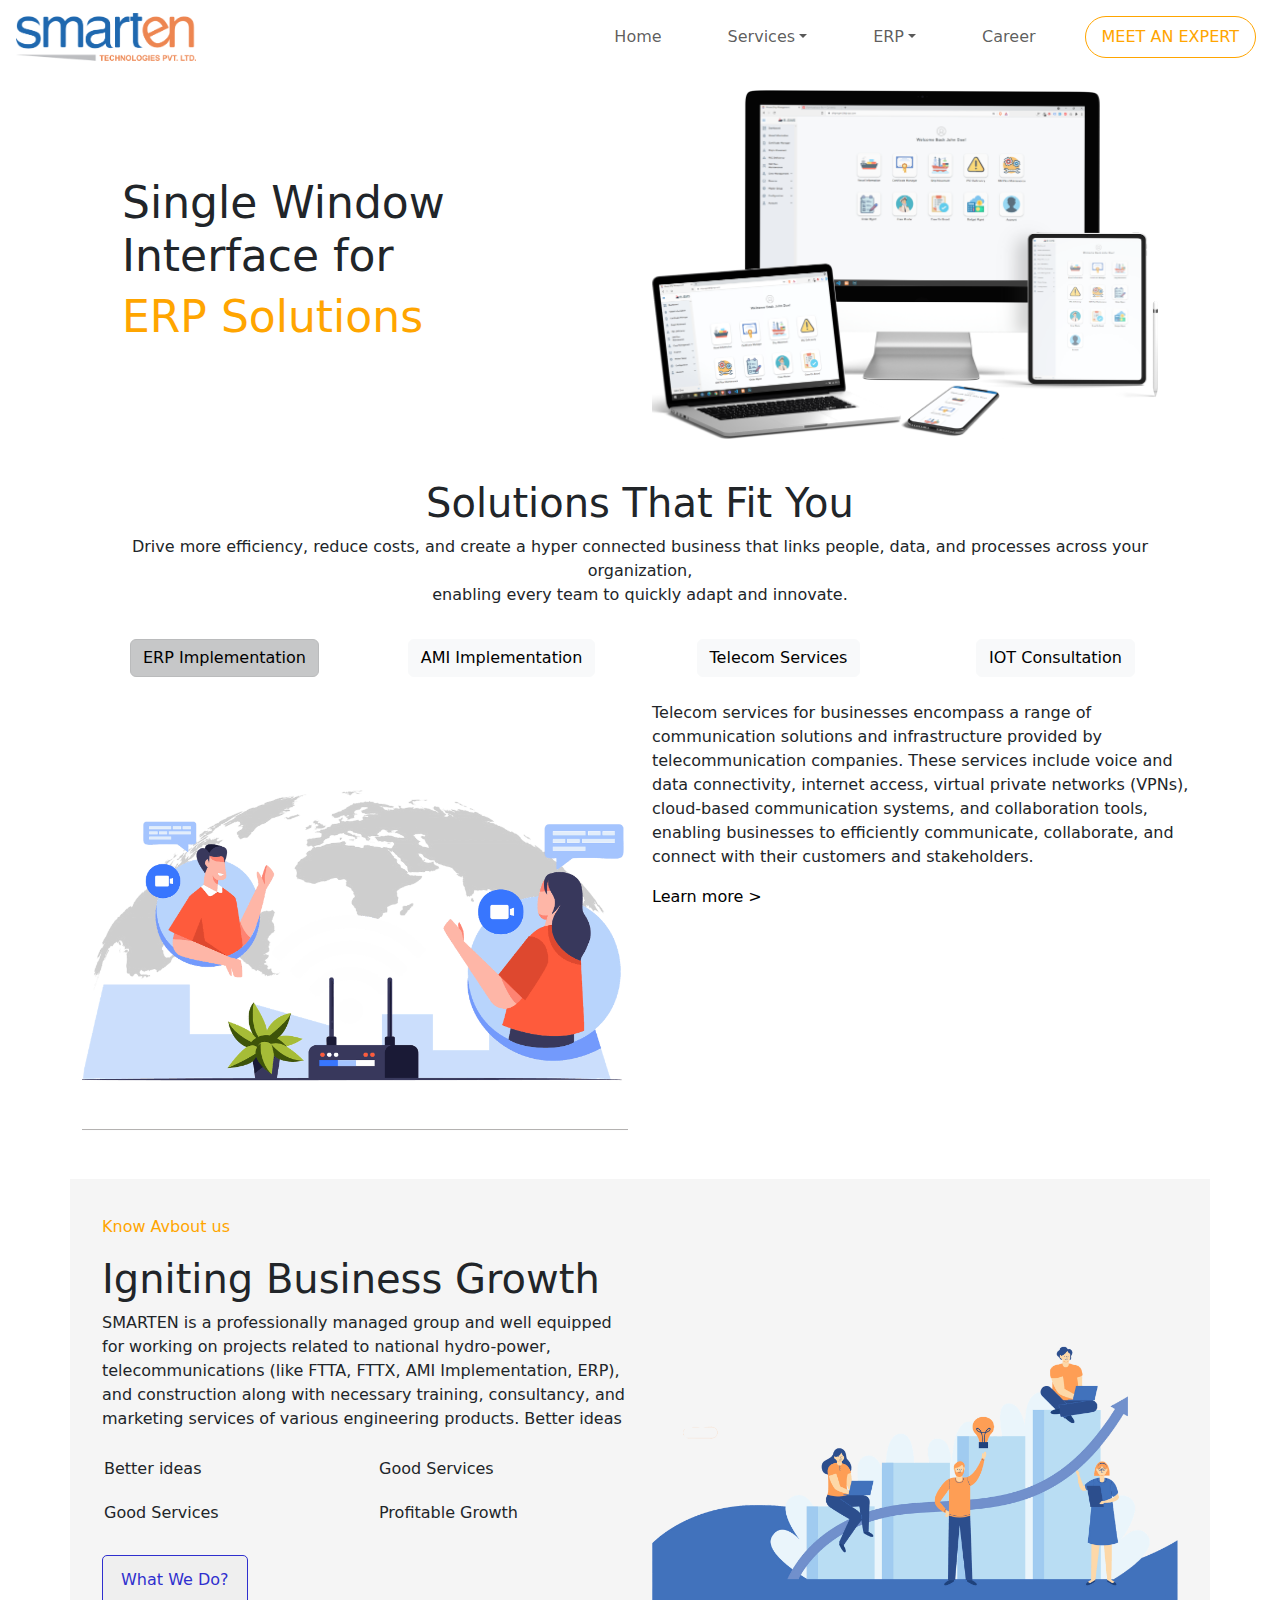
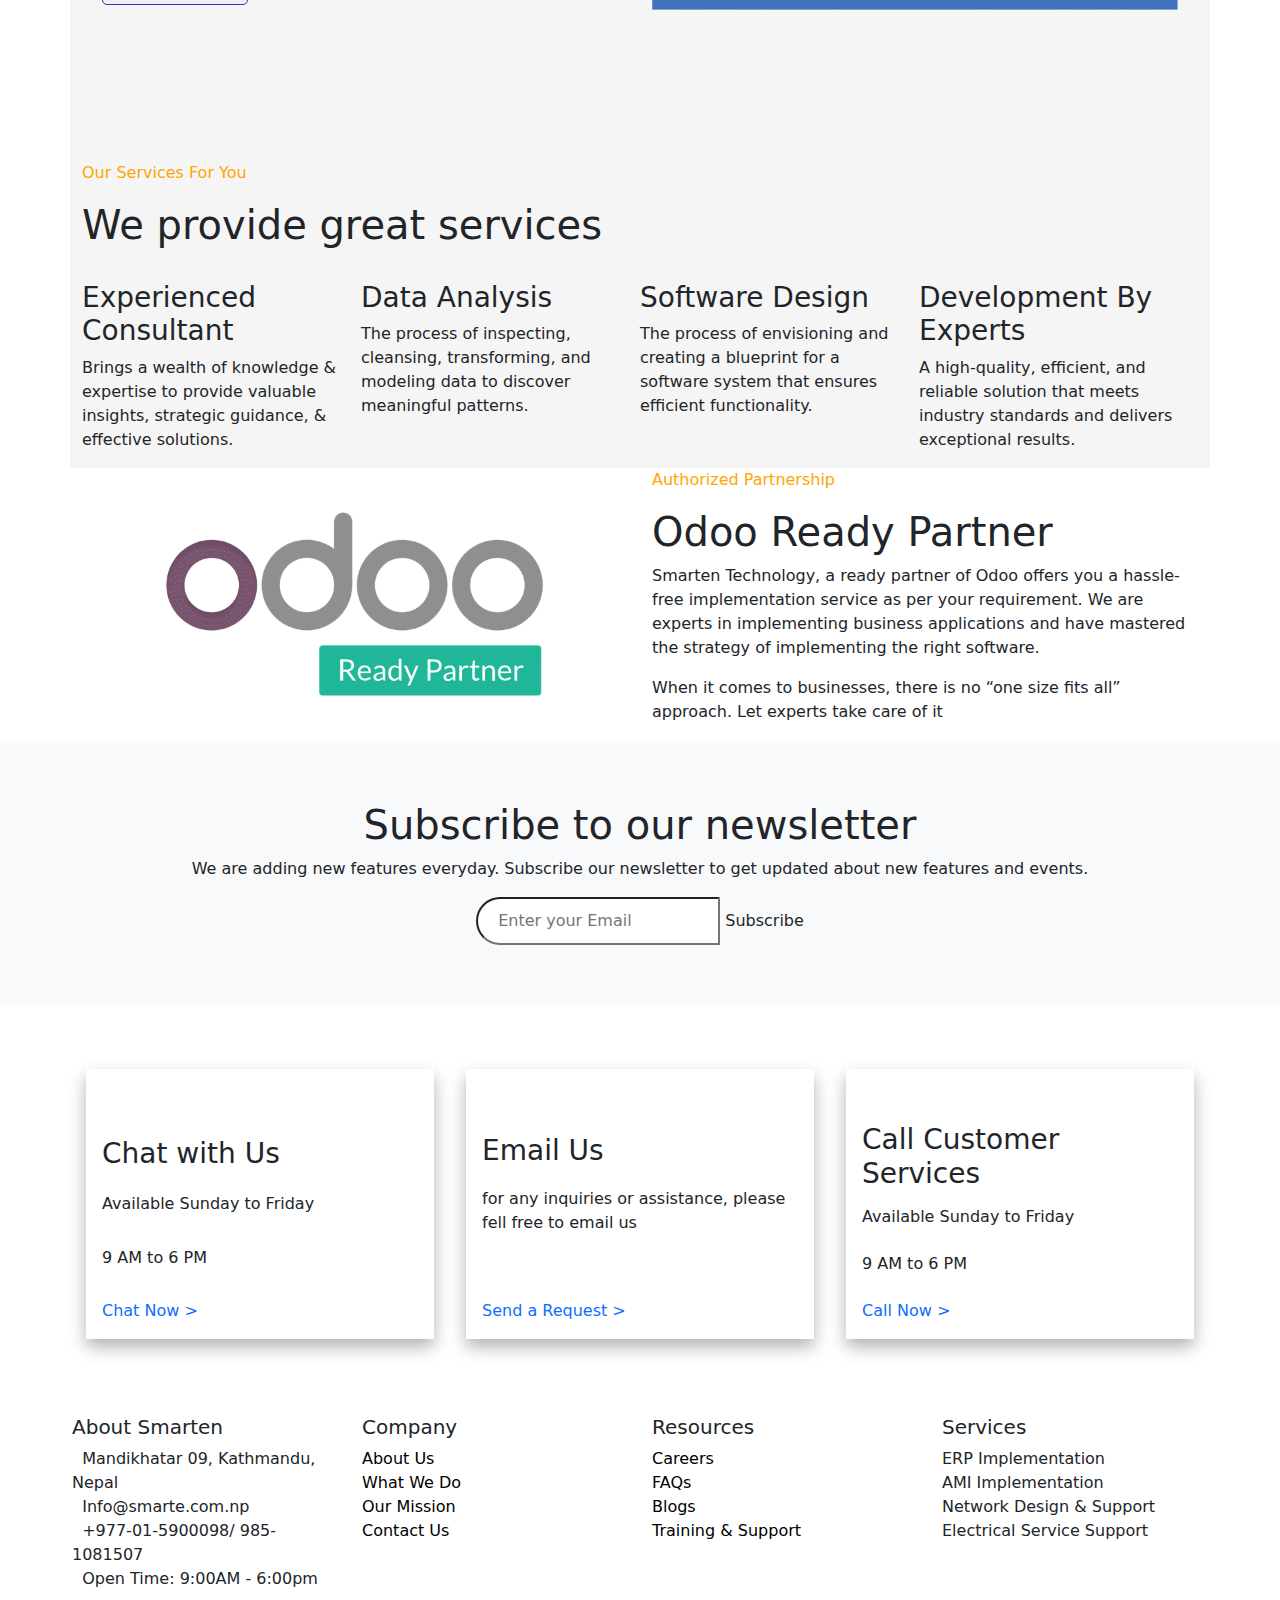
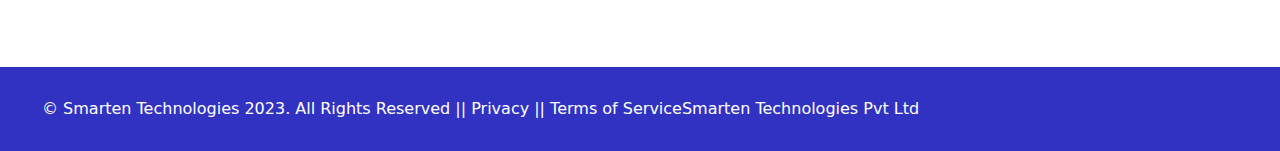
<file: index.html>
<!DOCTYPE html>
<html lang="en">

<head>
    <meta charset="UTF-8">
    <meta http-equiv="X-UA-Compatible" content="IE=edge">
    <meta name="viewport" content="width=device-width, initial-scale=1.0">
    <title>Document</title>
    <link rel="stylesheet" href="https://cdnjs.cloudflare.com/ajax/libs/font-awesome/6.4.2/css/all.min.css"
        integrity="sha512-z3gLpd7yknf1YoNbCzqRKc4qyor8gaKU1qmn+CShxbuBusANI9QpRohGBreCFkKxLhei6S9CQXFEbbKuqLg0DA=="
        crossorigin="anonymous" referrerpolicy="no-referrer" />
    <link rel="stylesheet" href="css/bootstrap.css">
    <link rel="stylesheet" href="css/style.css">
</head>

<body>
    <!-- header with navigation -->
    <div id="header">
        <div class="container">
            <div class="row fixed-top ps-3" style="background-color: rgb(255, 255, 255);">
                <div class="col">
                    <nav class="navbar navbar-expand-md ">
                        <a href="#" class="navbar-brand"> <img src="images/Smarten Technologies.png" alt=""
                                style="width: 180px; height: auto;"></a>
                        <button class="navbar-toggler me-3" data-toggle="collapse" data-target="mynavbar">
                            <span class="navbar-toggler-icon"></span>
                        </button>
                        <div class="collapse navbar-collapse " id="mynavbar">
                            <ul class="navbar-nav ms-auto mx-3">
                                <li class="nav-item"><a href="#" class="nav-link">Home</a></li>
                                <li class="nav-item dropdown">
                                    <a href="#" class="nav-link dropdown-toggle"
                                        data-toggle="dropdown-item">Services</a>
                                    <div class="dropdown-menu">
                                        <a href="#" class="dropdown-item"></a>
                                        <a href="#" class="dropdown-item"></a>
                                        <a href="#" class="dropdown-item"></a>
                                    </div>
                                </li>
                                <li class="nav-item dropdown">
                                    <a href="#" class="nav-link dropdown-toggle" data-toggle="dropdown-item">ERP</a>
                                    <div class="dropdown-menu">
                                        <a href="#" class="dropdown-item"></a>
                                        <a href="#" class="dropdown-item"></a>
                                        <a href="#" class="dropdown-item"></a>
                                    </div>
                                </li>
                                <li class="nav-item"><a href="#" class="nav-link">Career</a></li>

                            </ul>
                            <a href="#"><button type="button" id="meet_an_expert" class="me-4 rounded-pill p-3 p-lg-2 px-lg-3"> MEET AN
                                   EXPERT</button></a>
                        </div>


                    </nav>

                </div>


            </div>
        </div>
    </div>

    <!-- hero section -->
    <div class="container">
        <div class="row banner mt-5 ">
            <div class="col-6 banner-title ">
                <h1 class="sp">Single Window <br>
                    Interface for <br> </h1>
                <h1 class="torange"> ERP Solutions</h1>
            </div>
            <div class="col-6 banner-img">
                <img src="images/HKGT033.png" alt="" style="width:100%;">
            </div>
        </div>
  
    <div class="container">
        <div class="row ">
            <div class="col-12 container-hp">
                <h1> Solutions That Fit You</h1>
                <p>Drive more efficiency, reduce costs, and create a hyper connected business that links people, data,
                    and processes across your organization,<br>
                    enabling every team to quickly adapt and innovate.
                </p>
            </div>
        </div>
    </div>
    </div>
        <!--nav-tabs -->
 <div class="container">
    <div class="row pb-3">
        <div class="col">
            <div class="row p-3 text-center " id="pills-tab" role="tablist">
                <div class="col-md-3 col-6 pb-2 " role="presentation">
                    <button class="btn btn-light btn-block  text-nowrap active " id="pills-home-tab" data-bs-toggle="pill"
                        data-bs-target="#pills-home" type="button" role="tab" aria-controls="pills-home"
                        aria-selected="true">ERP
                        Implementation</button>
                </div>
                <div class="col-md-3 col-6 bt-2" role="presentation">
                    <button class="btn btn-light btn-block text-nowrap" id="pills-profile-tab" data-bs-toggle="pill"
                        data-bs-target="#pills-profile" type="button" role="tab" aria-controls="pills-profile"
                        aria-selected="false">AMI
                        Implementation</button>
                </div>
                <div class="col-md-3 col-6" role="presentation">
                    <button class="btn btn-light btn-block text-nowrap" id="pills-contact-tab" data-bs-toggle="pill"
                        data-bs-target="#pills-contact" type="button" role="tab" aria-controls="pills-contact"
                        aria-selected="false">Telecom
                        Services</button>
                </div>
                <div class="col-md-3 col-6" role="presentation">
                    <button class="btn btn-light btn-block" id="pills-disabled-tab" data-bs-toggle="pill"
                        data-bs-target="#pills-disabled" type="button" role="tab" aria-controls="pills-disabled"
                        aria-selected="false">IOT Consultation</button>
                </div>
            </div>
            <div class="tab-content" id="pills-tabContent">
                <div class="tab-pane fade show active" id="pills-home" role="tabpanel" aria-labelledby="pills-home-tab"
                    tabindex="0">
                    <div class="row ">
                        <div class="col-md-6 clearfix">
                            <img src="images/Telecome Services.png" alt="" style="width: 100%;">
                        </div>
                        <div class="col-md-6 ">
                            <p>Telecom services for businesses encompass a range of communication solutions and
                                infrastructure
                                provided by telecommunication companies. These services include voice and data connectivity,
                                internet access, virtual private networks (VPNs), cloud-based communication systems, and
                                collaboration tools, enabling businesses to efficiently communicate, collaborate, and
                                connect with
                                their customers and stakeholders.
                            </p>
                            <a href="#">Learn more > </a>
                        </div>
                    </div>
                </div>
                <div class="tab-pane fade" id="pills-profile" role="tabpanel" aria-labelledby="pills-profile-tab"
                    tabindex="0">
                    <div class="row ">
                        <div class="col-md-6 clearfix">
                            <img src="images/readyPartner.png" alt="" style="width: 100%;">
                        </div>
                        <div class="col-md-6 mt-lg-0 mt-5">
                            <p>Telecom services for businesses encompass a range of communication solutions and
                                infrastructure
                                provided by telecommunication companies. These services include voice and data connectivity,
                                internet access, virtual private networks (VPNs), cloud-based communication systems, and
                                collaboration tools, enabling businesses to efficiently communicate, collaborate, and
                                connect with
                                their customers and stakeholders.
                            </p>
                            <a href="#">Learn more > </a>
                        </div>
                    </div>
                </div>
                <div class="tab-pane fade" id="pills-contact" role="tabpanel" aria-labelledby="pills-contact-tab"
                    tabindex="0">
                    <div class="row ">
                        <div class="col-md-6 clearfix">
                            <img src="images/HKGT033.png" alt="" style="width: 100%;">
                        </div>
                        <div class="col-md-6  mt-lg-0 mt-5">
                            <p>Telecom services for businesses encompass a range of communication solutions and
                                infrastructure
                                provided by telecommunication companies. These services include voice and data connectivity,
                                internet access, virtual private networks (VPNs), cloud-based communication systems, and
                                collaboration tools, enabling businesses to efficiently communicate, collaborate, and
                                connect with
                                their customers and stakeholders.
                            </p>
                            <a href="#">Learn more > </a>
                        </div>
                    </div>
                </div>
                <div class="tab-pane fade" id="pills-disabled" role="tabpanel" aria-labelledby="pills-disabled-tab"
                    tabindex="0">
                    <div class="row ">
                        <div class="col-md-6 clearfix">
                            <img src="images/We Grow.png" alt="" style="width: 100%;">
                        </div>
                        <div class="col-md-6 mt-lg-0 mt-5">
                            <p>Telecom services for businesses encompass a range of communication solutions and
                                infrastructure
                                provided by telecommunication companies. These services include voice and data connectivity,
                                internet access, virtual private networks (VPNs), cloud-based communication systems, and
                                collaboration tools, enabling businesses to efficiently communicate, collaborate, and
                                connect with
                                their customers and stakeholders.
                            </p>
                            <a href="#">Learn more > </a>
                        </div>
                    </div>
                </div>
            </div>
        </div>
    </div>
 </div>       
        

<!-- about section -->

 <div class="container-fluid">
        <div class="container" style="background-color: whitesmoke;">
            <div class="aboutus">
                <div class="row pt-3">
                    <div class="col">
                        <div class="col-12 ">
                            <p class="torange"> Know Avbout us</p>
                            <h1>Igniting Business Growth</h1>
                            <p>SMARTEN is a professionally managed group and well equipped for working on projects
                                related to national hydro-power, telecommunications (like FTTA, FTTX, AMI
                                Implementation, ERP), and construction along with necessary training, consultancy, and
                                marketing services of various engineering products.
                                Better ideas
                            </p>
                        </div>
                        <div class="row growth">
                            <div class="col-6"><i class="fa-solid fa-check"></i>Better ideas</div>
                            <div class="col-6"><i class="fa-solid fa-check"></i>Good Services</div>
                            <div class="col-6"><i class="fa-solid fa-check"></i>Good Services</div>
                            <div class="col-6"><i class="fa-solid fa-check"></i>Profitable Growth</div>
                        </div>
                        <div class="row">
                            <div>
                                <button type="button" class="what_we">What We Do? <i
                                        class="fa-regular fa-arrow-right"></i> </button>
                            </div>
                        </div>

                    </div>
                    <div class="col-md-6">
                        <div>
                            <img src="images/We Grow.png" alt="" style="width:100%">
                        </div>

                    </div>
                </div>
            </div>
            <div class="row">
                <div class="col-12">
                    <p class="torange">Our Services For You</p>
                    <h1>We provide great services</h1>
                </div>
                <div class="row">
                    <div class="col-lg-3 col-md-6 ">
                        <i class="fa-solid fa-user"></i> <br>
                        <h3>Experienced Consultant</h3>
                        <p>Brings a wealth of knowledge & expertise to provide valuable insights, strategic guidance, &
                            effective solutions.</p>
                    </div>
                    <div class="col-lg-3 col-md-6 ">
                        <i class="fa-solid fa-file-lines"></i><br>
                        <h3>Data Analysis</h3>
                        <p>The process of inspecting, cleansing, transforming, and modeling data to discover meaningful
                            patterns.</p>
                    </div>
                    <div class="col-lg-3 col-md-6 ">
                        <i class="fa-solid fa-display"></i> <br>
                        <h3>Software Design</h3>
                        <p>The process of envisioning and creating a blueprint for a software system that ensures
                            efficient functionality.</p>
                    </div>
                    <div class="col-lg-3 col-md-6 ">
                        <i class="fa-thin fa-gear-complex-code"></i><br>
                        <h3>Development By Experts</h3>
                        <p>A high-quality, efficient, and reliable solution that meets industry standards and delivers
                            exceptional results.</p>
                    </div>
                </div>
            </div>
        </div>
    <div class="container">
        <div class="row">
            <div class="col-md-6">
                <div><img src="images/readyPartner.png" alt="" style="width: 100%"></div>
            </div>
            <div class="col-md-6">
                <p class="torange">Authorized Partnership</p>
                <h1>Odoo Ready Partner</h1>
                <p>Smarten Technology, a ready partner of Odoo offers you a hassle-free implementation service as per
                    your requirement. We are experts in implementing business applications and have mastered the
                    strategy of implementing the right software. </p>
                <p>When it comes to businesses, there is no “one size fits all” approach. Let experts take care of it​
                </p>
            </div>
        </div>
    </div>
</div>
    

    <!-- subscribe section -->
    <div class="container-fluid bg-light">
        <div class="container">
            <div class="row subscribe">
                <div class="col-12">
                    <h1>Subscribe to our newsletter</h1>
                    <p>We are adding new features everyday. Subscribe our newsletter to get updated about new features
                        and events.</p>
                </div>
                <div class="col-12">
                    <input type="text" placeholder="Enter your Email" name="search">
                    <label for="">Subscribe</label>
                </div>
            </div>
        </div>

    </div>

<!-- create --contact -->
    <div class="container mt-5 ">
        <div class="row service d.flex justify-content-start">
            <div class="col-lg-4 col-md-6 p-3 ">
                <div class="p-3 vbox">
                  <i class="fa-sharp fa-solid fa-comments"></i><br>
                  <h3>Chat with Us</h3>
                  <p>Available Sunday to Friday</p>
                  <p>9 AM to 6 PM</p>
                  <a href="#" class="aa text-primary">Chat Now ></a></div>
            </div>
            <div class="col-lg-4 col-md-6 p-3">
                <div class="p-3 vbox">
                  <i class="fa-solid fa-envelope"></i><br>
                <h3>Email Us</h3>
                <p>for any inquiries or assistance, please fell free to email us</p>
                <br>
                <a href="#" class="aa text-primary">Send a Request > </a>
                </div>   
            </div>
            <div class="col-lg-4 col-md-6 p-3 ">    
                <div class="p-3 vbox ">
                  <i class="fa-solid fa-headphones"></i><br>
                <h3>Call Customer Services</h3>
                <p>Available Sunday to Friday</p>
                <p>9 AM to 6 PM</p>
                <a href="#" class="aa text-primary">Call Now ></a>
                </div>     
            </div>
        </div>
      </div>

      <!-- lower footer -->
    <div class="container-fluid">
        <div class="row lowerfooter">
            <div class="col-lg-3 col-md-5">
                <div class="about">
                    <h5>About Smarten</h5>
                    <address>
                        <i class="fa-solid fa-location-arrow"></i> &nbsp; Mandikhatar 09, Kathmandu, Nepal <br>
                        <i class="fa-solid fa-envelope"></i> &nbsp; Info@smarte.com.np <br>
                        <i class="fa-solid fa-square-phone"></i>&nbsp; +977-01-5900098/ 985-1081507 <br>
                        <i class="fa-sharp fa-solid fa-timer"></i> &nbsp; Open Time: 9:00AM - 6:00pm

                    </address>

                </div>
            </div>
            <div class="col-lg-3 col-sm-5">

                <div class="company">
                    <h5>Company</h5>
                    <a href="#">About Us</a><br>
                    <a href="#">What We Do</a><br>
                    <a href="#">Our Mission</a><br>
                    <a href="#">Contact Us</a>
                    <br><br>
                </div>
            </div>
            <div class="col-lg-3 col-sm-5">
                <div class="resources">
                    <h5>Resources</h5>
                    <a href="#">Careers</a><br>
                    <a href="#">FAQs</a><br>
                    <a href="#">Blogs</a><br>
                    <a href="#">Training & Support</a>
                    <br><br>
                </div>
            </div>
            <div class="col-lg-3 col-sm-6">
                <div class="servicess">
                    <h5>Services</h5>
                    ERP Implementation <br>
                    AMI Implementation <br>
                    Network Design & Support <br>
                    Electrical Service Support
                </div>
            </div>
        </div>
    </div>
<!-- footer -->
    <footer>
        <div class="container-fluid">
            <div class="row">
                <div class="col-10">
                    © Smarten Technologies 2023. All Rights Reserved || Privacy || Terms of Service​Smarten Technologies
                    Pvt Ltd
                </div>
                <div class="col float-end">
                    <i class="fa-brands fa-facebook-f"></i> &nbsp; &nbsp;
                    <i class="fa-brands fa-instagram"></i>&nbsp; &nbsp;
                    <i class="fa-brands fa-linkedin-in"></i> &nbsp; &nbsp;
                    <i class="fa-brands fa-whatsapp"></i>
                </div>
            </div>
        </div>
    </footer>
    <script src="https://cdn.jsdelivr.net/npm/bootstrap@5.3.2/dist/js/bootstrap.bundle.min.js"
    integrity="sha384-C6RzsynM9kWDrMNeT87bh95OGNyZPhcTNXj1NW7RuBCsyN/o0jlpcV8Qyq46cDfL"
    crossorigin="anonymous"></script>
</body>

</html>
</file>
<file: css/style.css>
a{
    text-decoration: none;
    color: black;
}

/* for navbar */
@media only screen and (min-width: 576px) {
    .navbar li{
      margin: 0px 5px;;
    }
  }
  @media only screen and (min-width: 768px) {
    .navbar li{
      margin: 0px 15px;;
    }
  }
  @media only screen and (min-width: 992px) {
    .navbar li{
      margin: 0px 25px;;
    }
  }



#header{
    border: 1px solid white;
    color: black;

}
#menu{
    list-style-type:none;
    margin: 0;
    padding: 0;
}
#menu li{
    display: inline-block;
}
#menu li a{
    display: block;
    text-decoration: none;
    padding: 12px; 
    color: black;  
}
button#meet_an_expert{
    background-color: white;
    color: orange;
    border:1px solid orange;
   
    
}


.banner-title{
   
    align-content: center;
}
.banner-title h1{
    font-size:44px ;
    text-align: left;

}
.banner{
    padding: 40px;
    
    
}
.torange{
    color: orange;
}
.container-hp{
    text-align: center;
}




.what_we{
    color: rgb(47, 47, 206);
    border: 1px solid rgb(47, 47, 206) ;
    border-radius: 5px;
    padding: 12px 18px; 
    margin-top: 20px;
}
.growth div{
    padding: 10px 14px;
}
.bwhitesmoke{
    background-color: whitesmoke;
}

.aboutus{
    padding: 20px;
}
.subscribe{
    padding: 60px;
}
.subscribe div{
    text-align: center;
}


input[type=text]{
    border-radius: 40px 0 0 40px;
    padding: 10px 20px;
}
.service>div>div{
    box-shadow: 0px 8px 16px 0px rgba(0,0,0,.3);
  
  
  }
  
  
  
  .vbox{
    display: flex;
    flex-direction: column;
    justify-content: space-between;
    position: relative;
    height: 270px;
  }
  .vbox i{
    font-size: 35px;
  }
.lowerfooter{
    padding: 60px;
}

.lowerfooter div{
    justify-content: left;
    align-items: left;
    align-content: left;

}

footer{
    background-color: rgb(50, 50, 194);
    color: white;
    padding: 30px;
}
</file>
